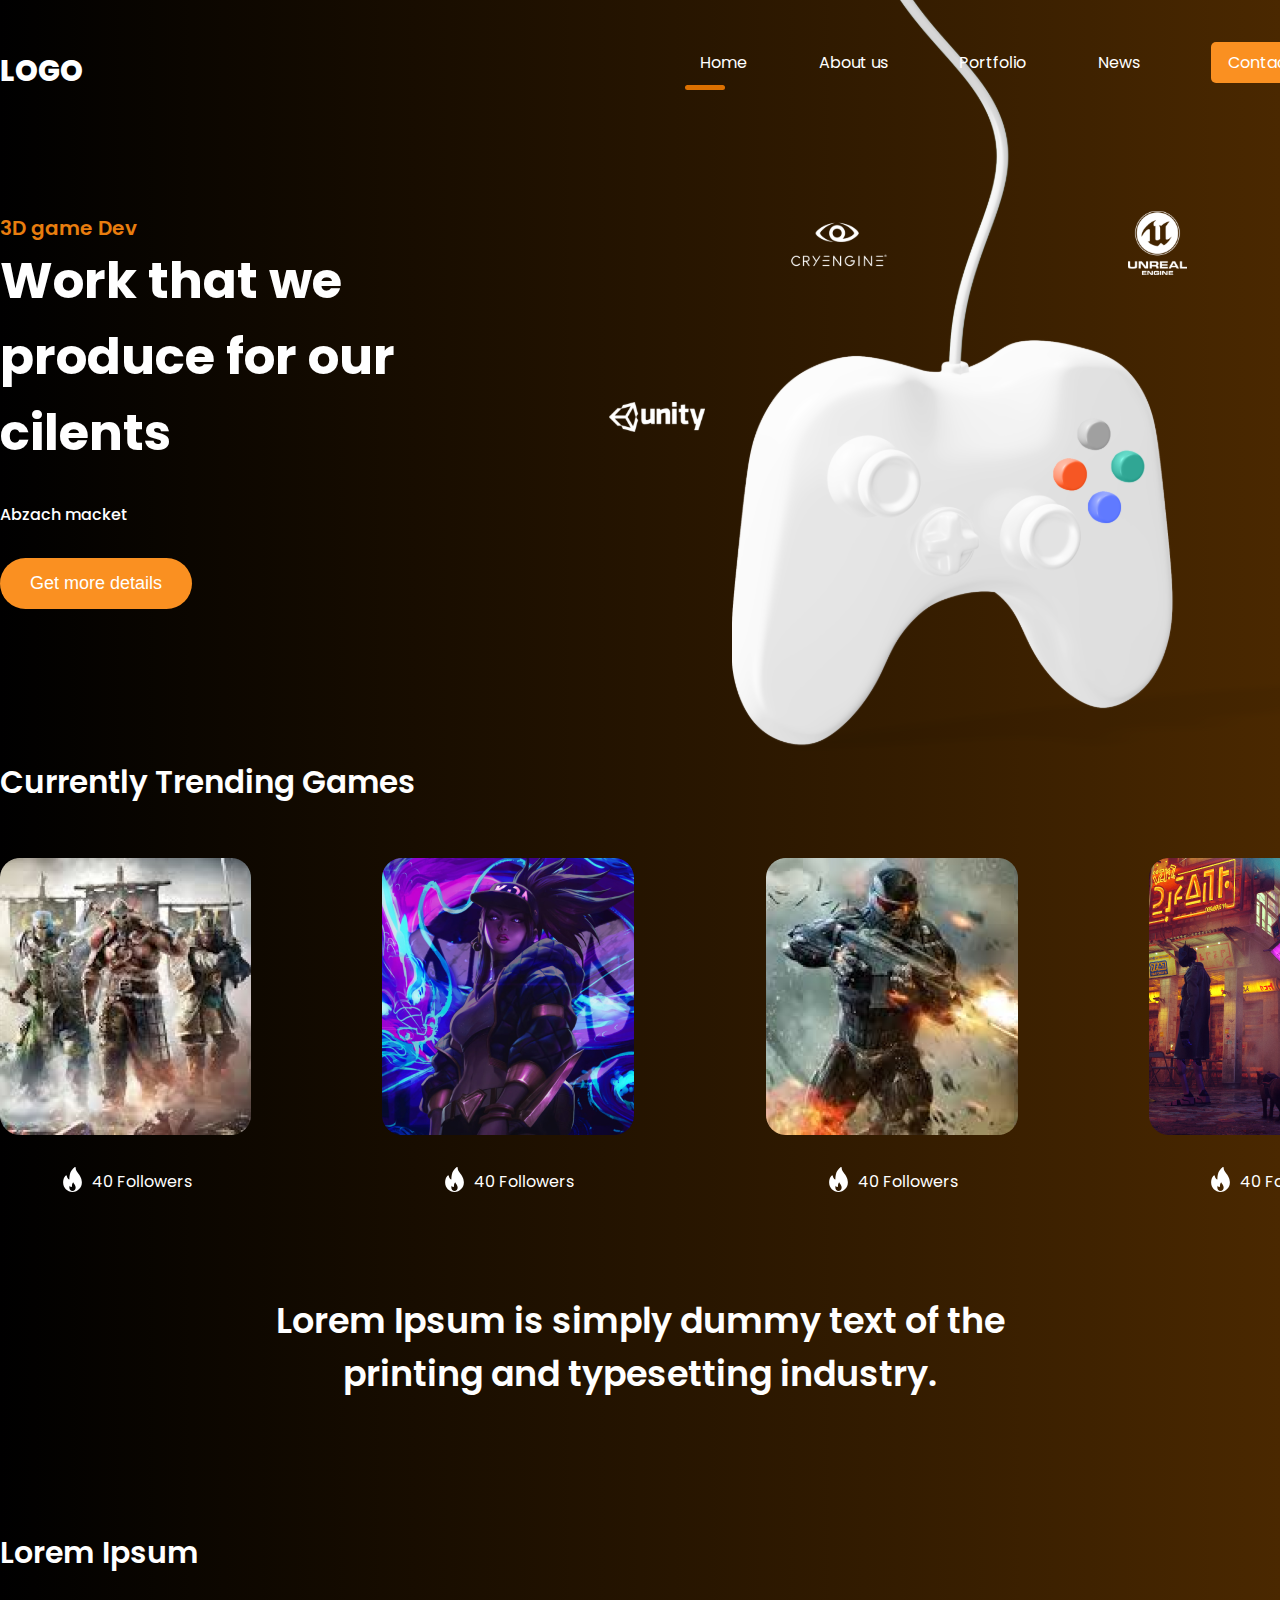
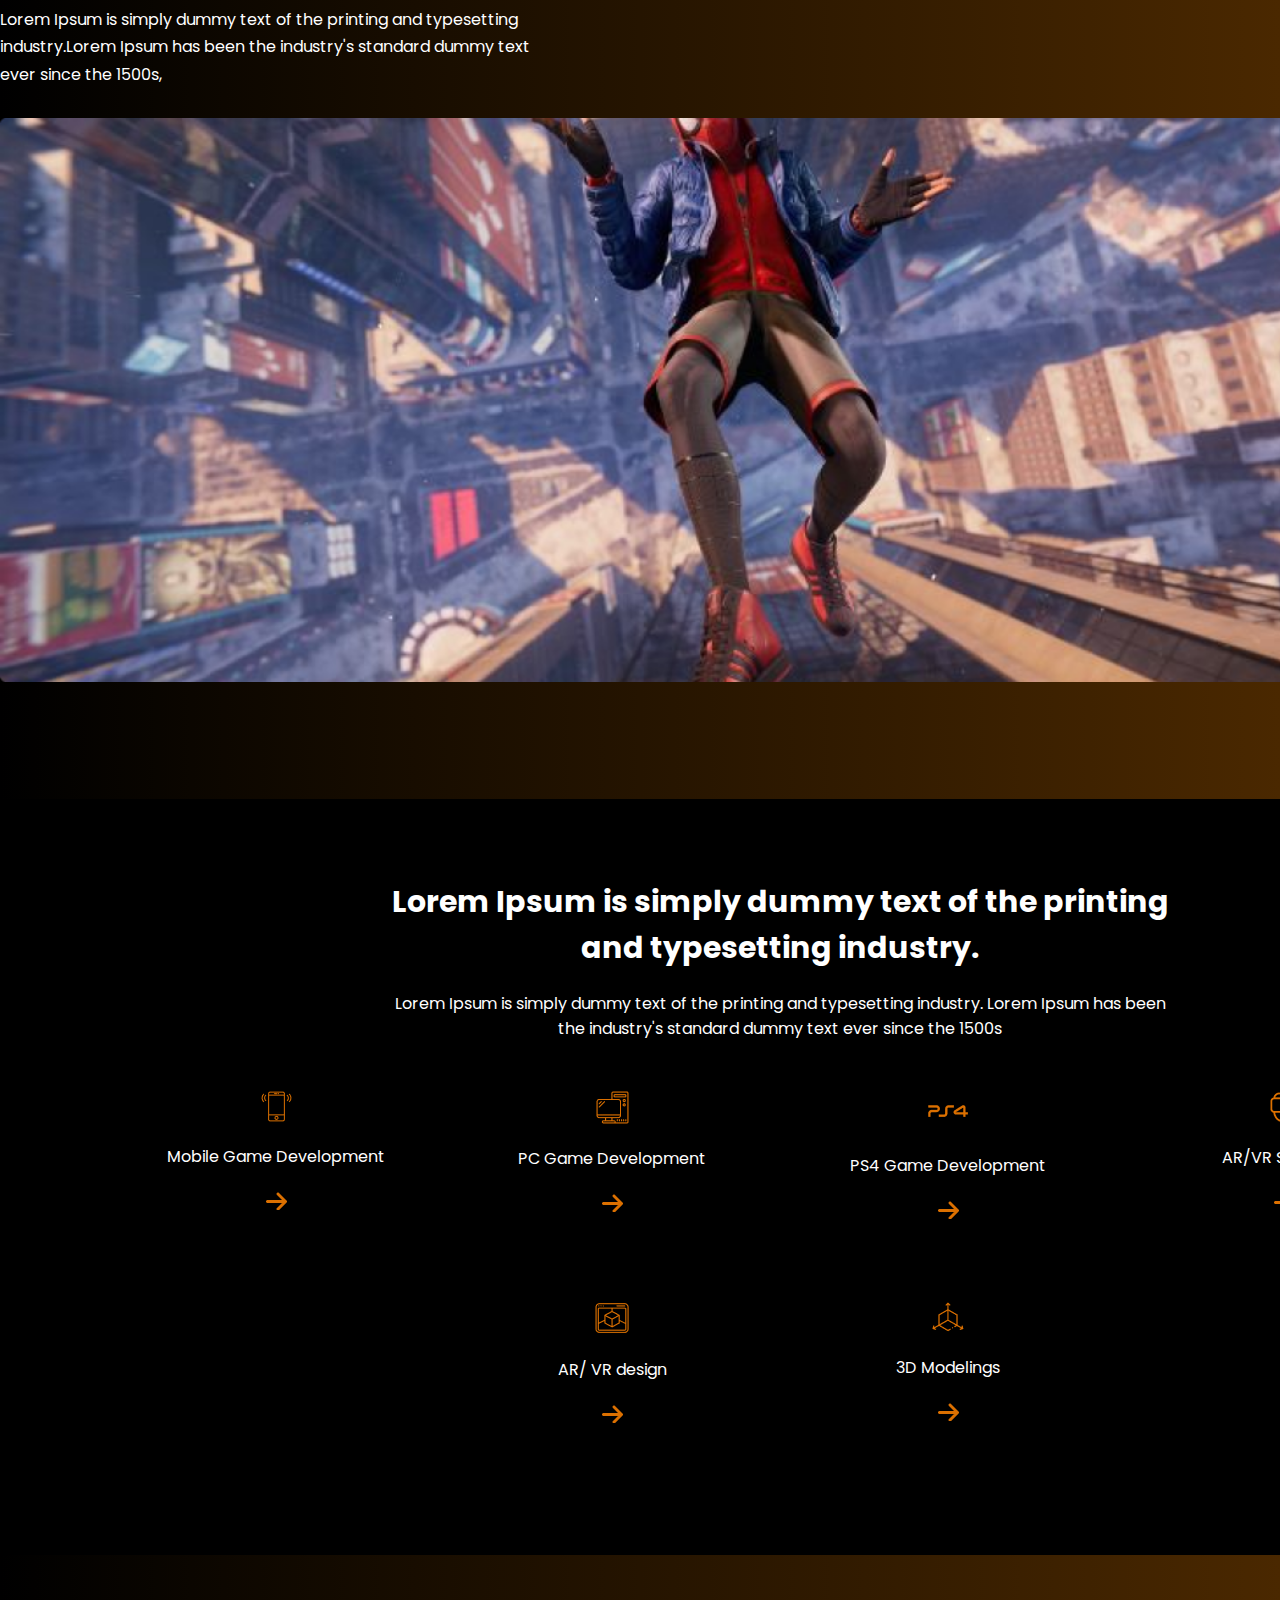
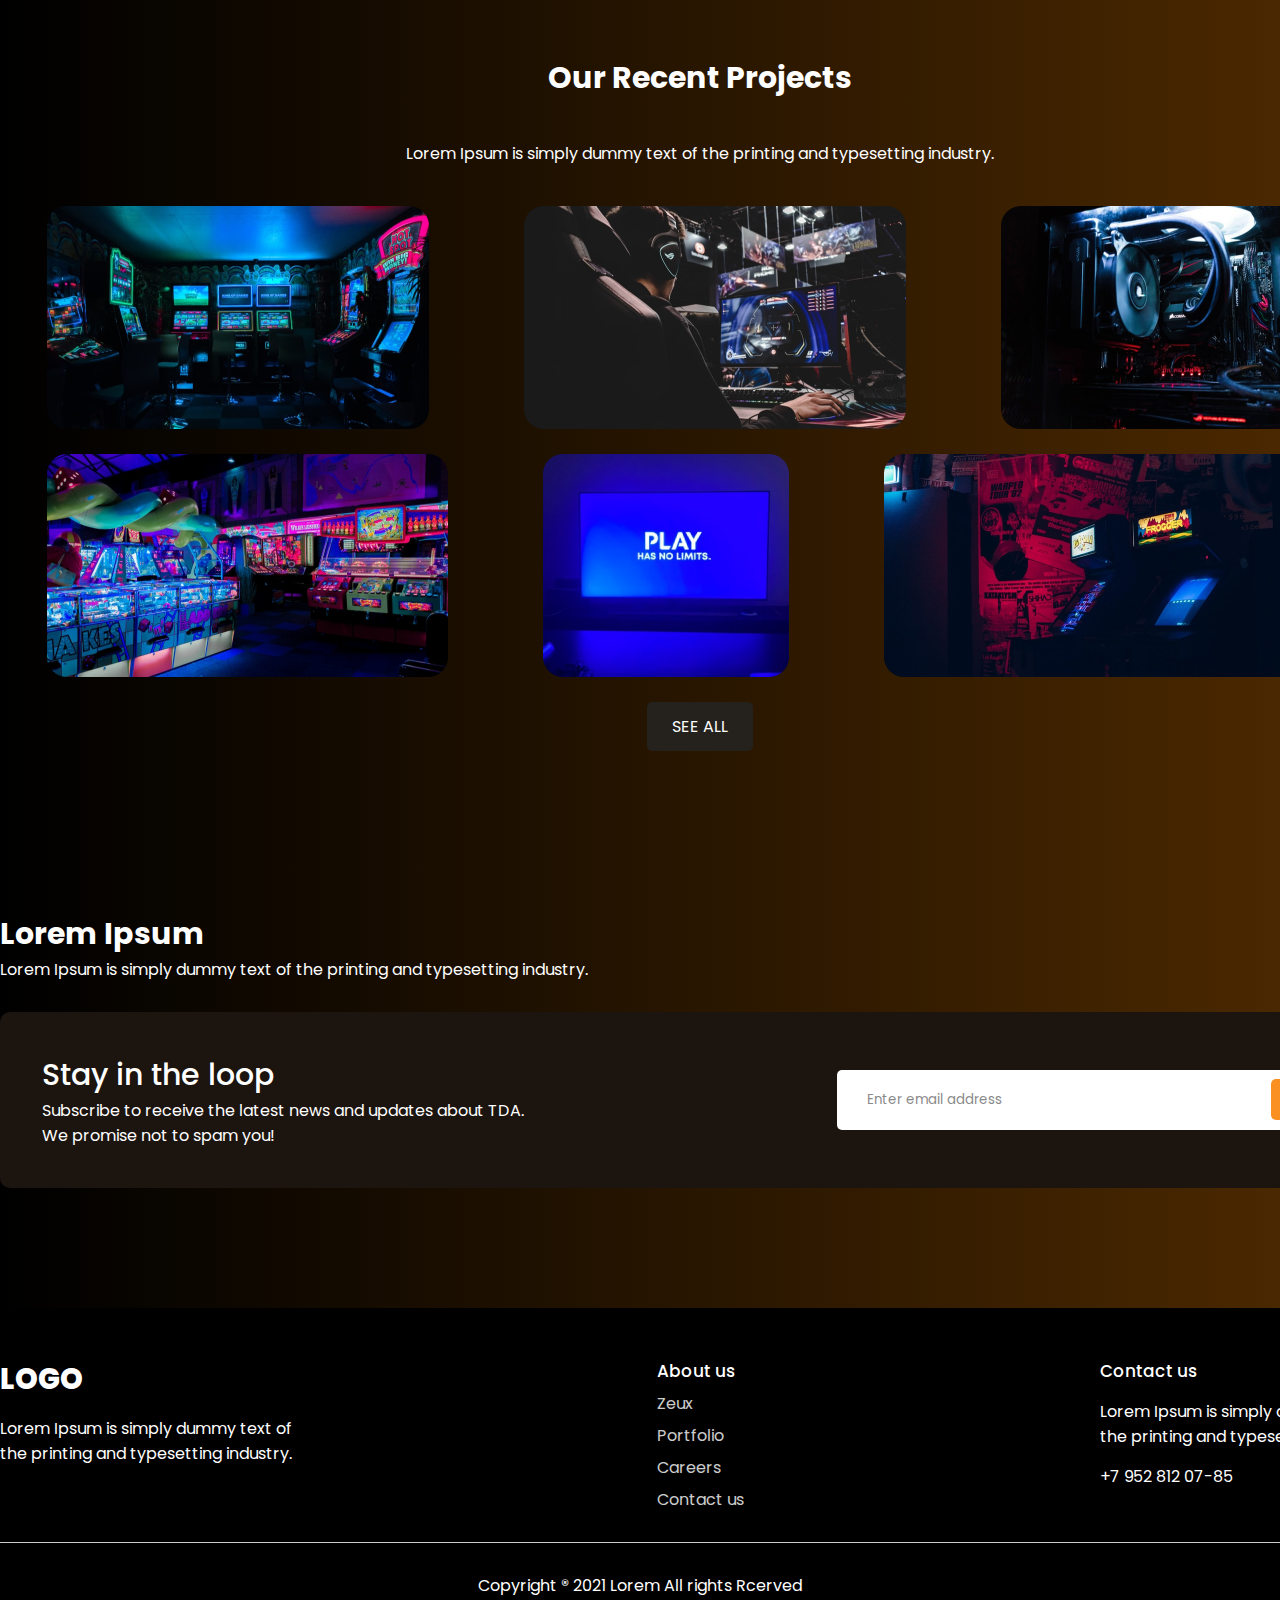
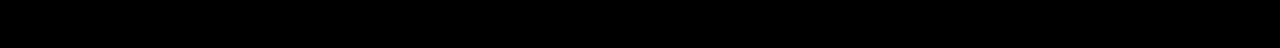
<file: index.html>
<!DOCTYPE html>
<html lang="en">
<head>
    <meta charset="UTF-8">
    <meta name="viewport" content="width=device-width, initial-scale=1.0">
    <title>Game Website</title>
    <link rel="stylesheet" href="/css/main.css">
</head>
<body>
    <div class="wrapper">
        <header class="container">
            <span class="logo">logo</span>
            <nav>
                <ul>
                    <li class="active"><a href="/">Home</a></li>
                    <li><a href="/about.html">About us</a></li>
                    <li><a href="#">Portfolio</a></li>
                    <li><a href="#">News</a></li>
                    <li class="btn"><a href="/contacts.html">Contacts</a></li>>
                </ul>
         </nav>
        </header>

        <div class="hero container">
            <div class="hero--info">
                <h2>3D game Dev</h2>
                <h1>Work that we produce for our cilents</h1>
                <p>Abzach macket</p>
                <button class="btn">Get more details</button>
            </div>
            <img src="img/joystick.svg" alt="">
        </div>

        <div class="container trending">
            <a href="#" class="see-all">SEE ALL</a>
            <h3>Currently Trending Games</h3>
            

            <div class="games">
                <div class="block">
                    <img src="/img/game1.png" alt="">
                    <span><img src="/img/fire 1.svg" alt="">40 Followers</span>
                </div>
                <div class="block">
                    <img src="/img/game2.png" alt="">
                    <span><img src="/img/fire 1.svg" alt="">40 Followers</span>
                </div>
                <div class="block">
                    <img src="/img/game3.png" alt="">
                    <span><img src="/img/fire 1.svg" alt="">40 Followers</span>
                </div>
                <div class="block">
                    <img src="/img/game4.png" alt="">
                    <span><img src="/img/fire 1.svg" alt="">40 Followers</span>
                </div>
            </div>
        </div>

        <div class="container big-text">
            <p>Lorem Ipsum is simply dummy text of the printing and typesetting industry.</p>
        </div>

        <div class="container banner">
            <h3>Lorem Ipsum</h3>
            <p>Lorem Ipsum is simply dummy text of the printing and typesetting industry.Lorem Ipsum has been the industry's standard dummy text ever since the 1500s,</p>
            <img src="/img/game5spiderman.png" alt="">
        </div>
    </div>

    <div class="features">
        <div class="container">
            <h3>Lorem Ipsum is simply dummy text of the printing and typesetting industry.</h3>
            <p>Lorem Ipsum is simply dummy text of the printing and typesetting industry. Lorem Ipsum has been the industry's standard dummy text ever since the 1500s</p>
            <div class="info">
                <div class="block">
                    <img src="img/m5.png" alt="">
                    <p>Mobile Game Development</p>
                    <img src="/img/arrow 6.png" alt="">
                </div>
                <div class="block">
                    <img src="img/m3.png" alt="">
                    <p>PC Game Development</p>
                    <img src="/img/arrow 6.png" alt="">
                </div>
                <div class="block">
                    <img src="img/m4.png" alt="">
                    <p>PS4 Game Development</p>
                    <img src="/img/arrow 6.png" alt="">
                </div>
                <div class="block">
                    <img src="img/m6.png" alt="">
                    <p>AR/VR Solutions</p>
                    <img src="/img/arrow 6.png" alt="">
                </div>
                <div class="block">
                    <img src="img/m2.png" alt="">
                    <p>AR/ VR design</p>
                    <img src="/img/arrow 6.png" alt="">
                </div>
                <div class="block">
                    <img src="img/m1.png" alt="">
                    <p>3D Modelings</p>
                    <img src="/img/arrow 6.png" alt="">
                </div>
            </div>
        </div>
    </div>

    <div class="wrapper">
        <div class="container projects">
            <h3>Our Recent Projects</h3>
            <p>Lorem Ipsum is simply dummy text of the printing and typesetting industry. </p>
            <div class="images">
                <img src="/img/Rectangle 15.png" alt="">
                <img src="/img/Rectangle 16.png" alt="">
                <img src="/img/Rectangle 17.png" alt="">
            </div>
            <div class="images">
                <img src="/img/Rectangle 18.png" alt="">
                <img src="/img/Rectangle 19.png" alt="">
                <img src="/img/Rectangle 20.png" alt="">
            </div>
            <a href="" class="see-all">SEE ALL</a>
        </div>

        <div class="container email">
            <h3>Lorem Ipsum</h3>
            <p>Lorem Ipsum is simply dummy text of the printing and typesetting industry.</p>
            <div class="block">
                <div>
                    <h4>Stay in the loop</h4>
                    <p>Subscribe to receive the latest news and updates about TDA.
                        We promise not to spam you! </p>
                </div>
                <div>
                    <input type="email" id='emailField' placeholder="Enter email address">
                    <button onclick="checkEmail()">Continue</button>
                </div>
            </div>
        </div>
    </div>

    <footer>
        <div class="blocks container">
            <div>
                <span class="logo">Logo</span>
                <p>Lorem Ipsum is simply dummy text of the printing and typesetting industry.</p>
            </div>
            <div>
                <h4>About us</h4>
                <ul>
                    <li>Zeux</li>
                    <li>Portfolio</li>
                    <li>Careers</li>
                    <li>Contact us</li>
                </ul>
            </div>
            <div>
                <h4>Contact us</h4>
                <p>Lorem Ipsum is simply dummy text of the printing and typesetting industry.</p>
                <p>+7 952 812 07-85</p>
            </div>
        </div>
        <hr>
        <p>Copyright ® 2021 Lorem All rights Rcerved</p>
    </footer>


    <script>
        function checkEmail() {
            let email = document.querySelector('#emailField').value;
            if(!email.includes('@')) alert('Нет символа @');
            else if (!email.includes('.')) alert('Нет символа .');
            else alert('Все отлично!')
        }
    </script>
</body>

</html>
</file>
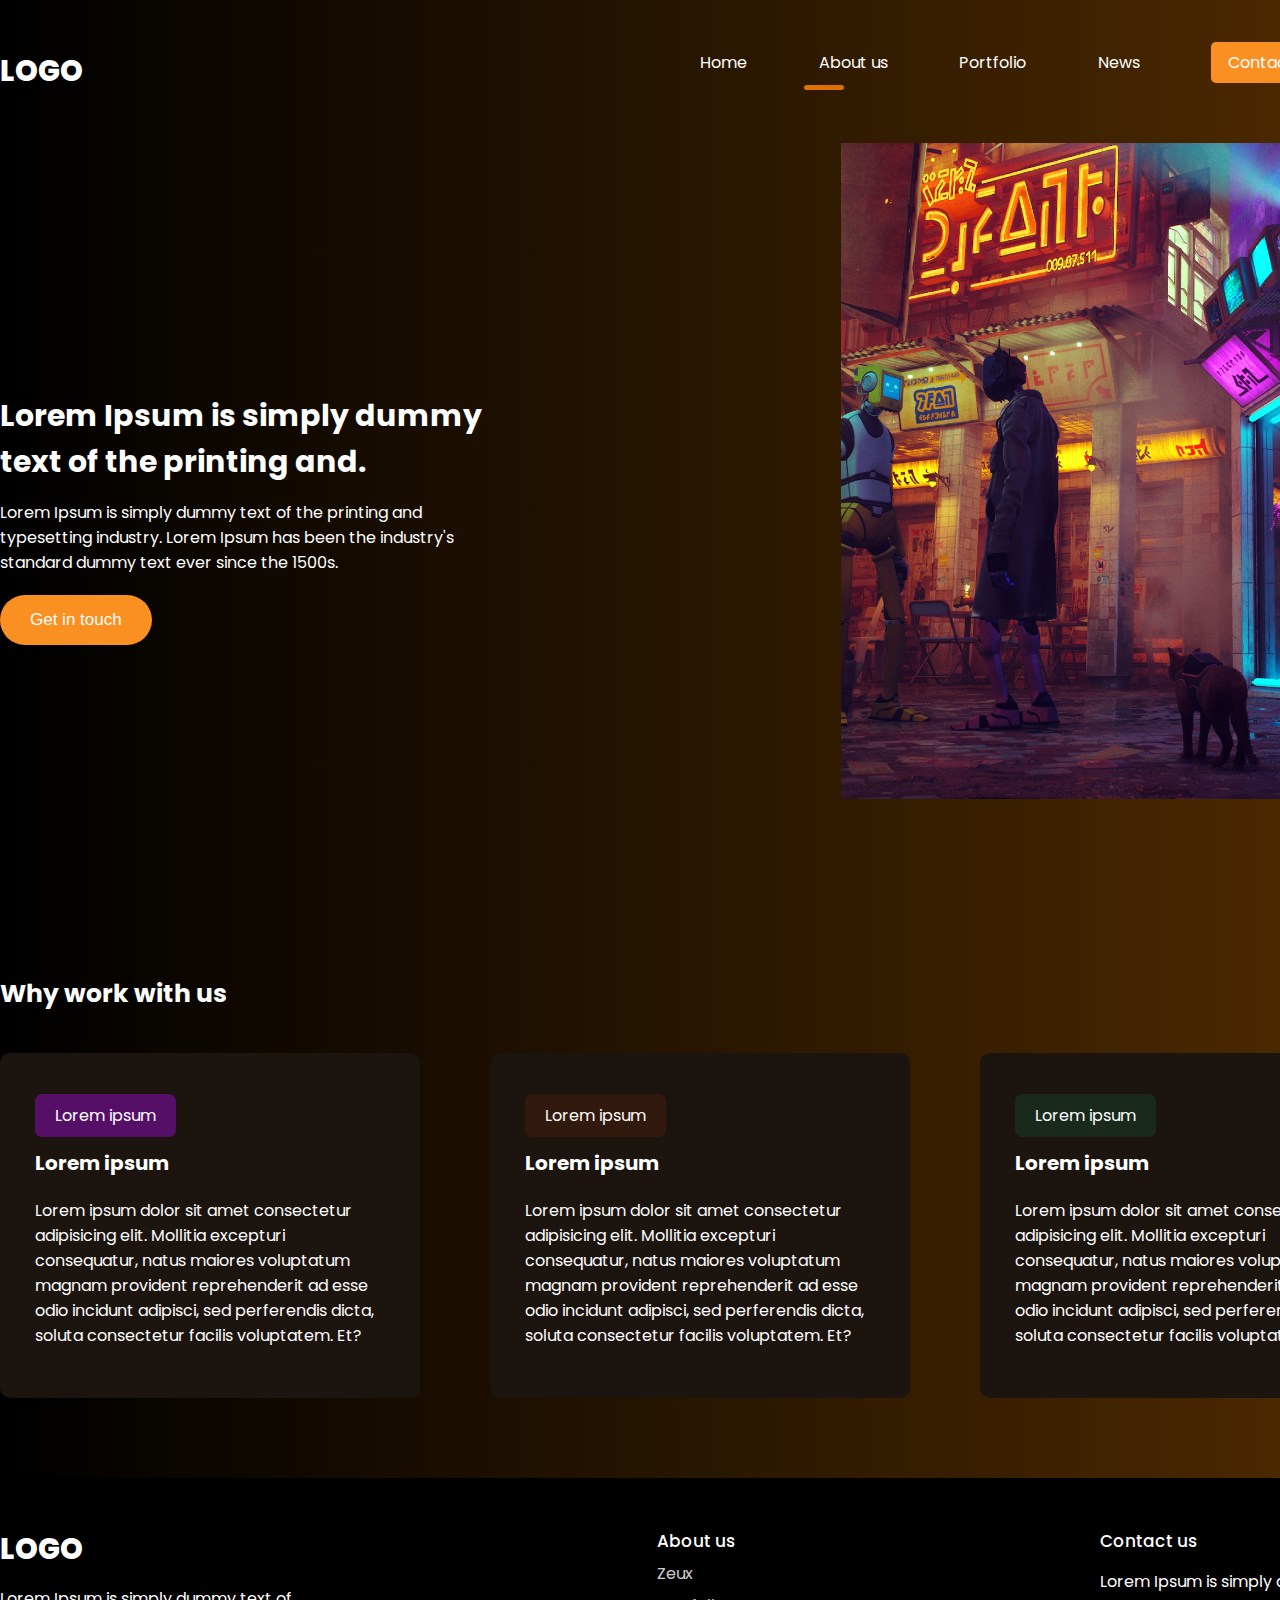
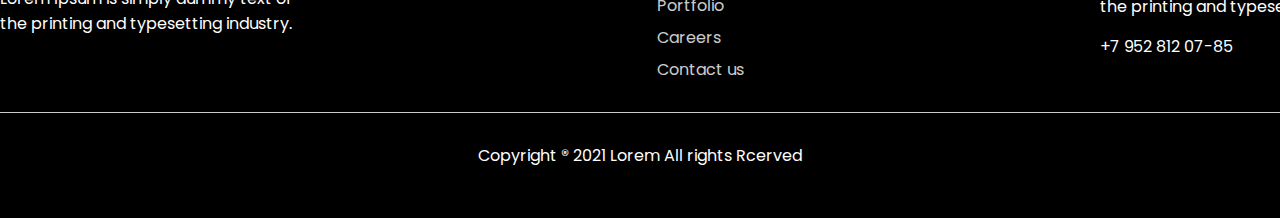
<file: about.html>
<!DOCTYPE html>
<html lang="en">
<head>
    <meta charset="UTF-8">
    <meta name="viewport" content="width=device-width, initial-scale=1.0">
    <title>Game Website</title>
    <link rel="stylesheet" href="/css/main.css">
</head>
<body>
    <div class="wrapper">
        <header class="container">
            <span class="logo">logo</span>
            <nav>
                <ul>
                    <li class=""><a href="/">Home</a></li>
                    <li class="active"><a href="/about.html">About us</a></li>
                    <li><a href="#">Portfolio</a></li>
                    <li><a href="#">News</a></li>
                    <li class="btn"><a href="/contacts.html">Contacts</a></li>>
                </ul>
            </nav>
        </header>

        <div class="class hero-about container">
            <div class="info">
                <h1>Lorem Ipsum is simply dummy text of the printing and.</h1>
                <p>Lorem Ipsum is simply dummy text of the printing and typesetting industry. Lorem Ipsum has been the industry's standard dummy text ever since the 1500s.</p>
                <button class="btn">Get in touch</button>
            </div>
            <img src="/img/Rectangle 6.png" alt="">
        </div>
        
        <div class="container work">
            <h2>Why work with us</h2>
            <div class="blocks">
                <div class="block">
                    <span class="badge purple">Lorem ipsum</span>
                    <h3>Lorem ipsum</h3>
                    <p>Lorem ipsum dolor sit amet consectetur adipisicing elit. Mollitia excepturi consequatur, natus maiores voluptatum magnam provident reprehenderit ad esse odio incidunt adipisci, sed perferendis dicta, soluta consectetur facilis voluptatem. Et?</p>
                </div>
                <div class="block">
                    <span class="badge brown">Lorem ipsum</span>
                    <h3>Lorem ipsum</h3>
                    <p>Lorem ipsum dolor sit amet consectetur adipisicing elit. Mollitia excepturi consequatur, natus maiores voluptatum magnam provident reprehenderit ad esse odio incidunt adipisci, sed perferendis dicta, soluta consectetur facilis voluptatem. Et?</p>
                </div>
                <div class="block">
                    <span class="badge green">Lorem ipsum</span>
                    <h3>Lorem ipsum</h3>
                    <p>Lorem ipsum dolor sit amet consectetur adipisicing elit. Mollitia excepturi consequatur, natus maiores voluptatum magnam provident reprehenderit ad esse odio incidunt adipisci, sed perferendis dicta, soluta consectetur facilis voluptatem. Et?</p>
                </div>
            </div>
        </div>
    </div>
    
    <footer>
        <div class="blocks container">
            <div>
                <span class="logo">Logo</span>
                <p>Lorem Ipsum is simply dummy text of the printing and typesetting industry.</p>
            </div>
            <div>
                <h4>About us</h4>
                <ul>
                    <li>Zeux</li>
                    <li>Portfolio</li>
                    <li>Careers</li>
                    <li>Contact us</li>
                </ul>
            </div>
            <div>
                <h4>Contact us</h4>
                <p>Lorem Ipsum is simply dummy text of the printing and typesetting industry.</p>
                <p>+7 952 812 07-85</p>
            </div>
        </div>
        <hr>
        <p>Copyright ® 2021 Lorem All rights Rcerved</p>
    </footer>



</body>

</html>
</file>
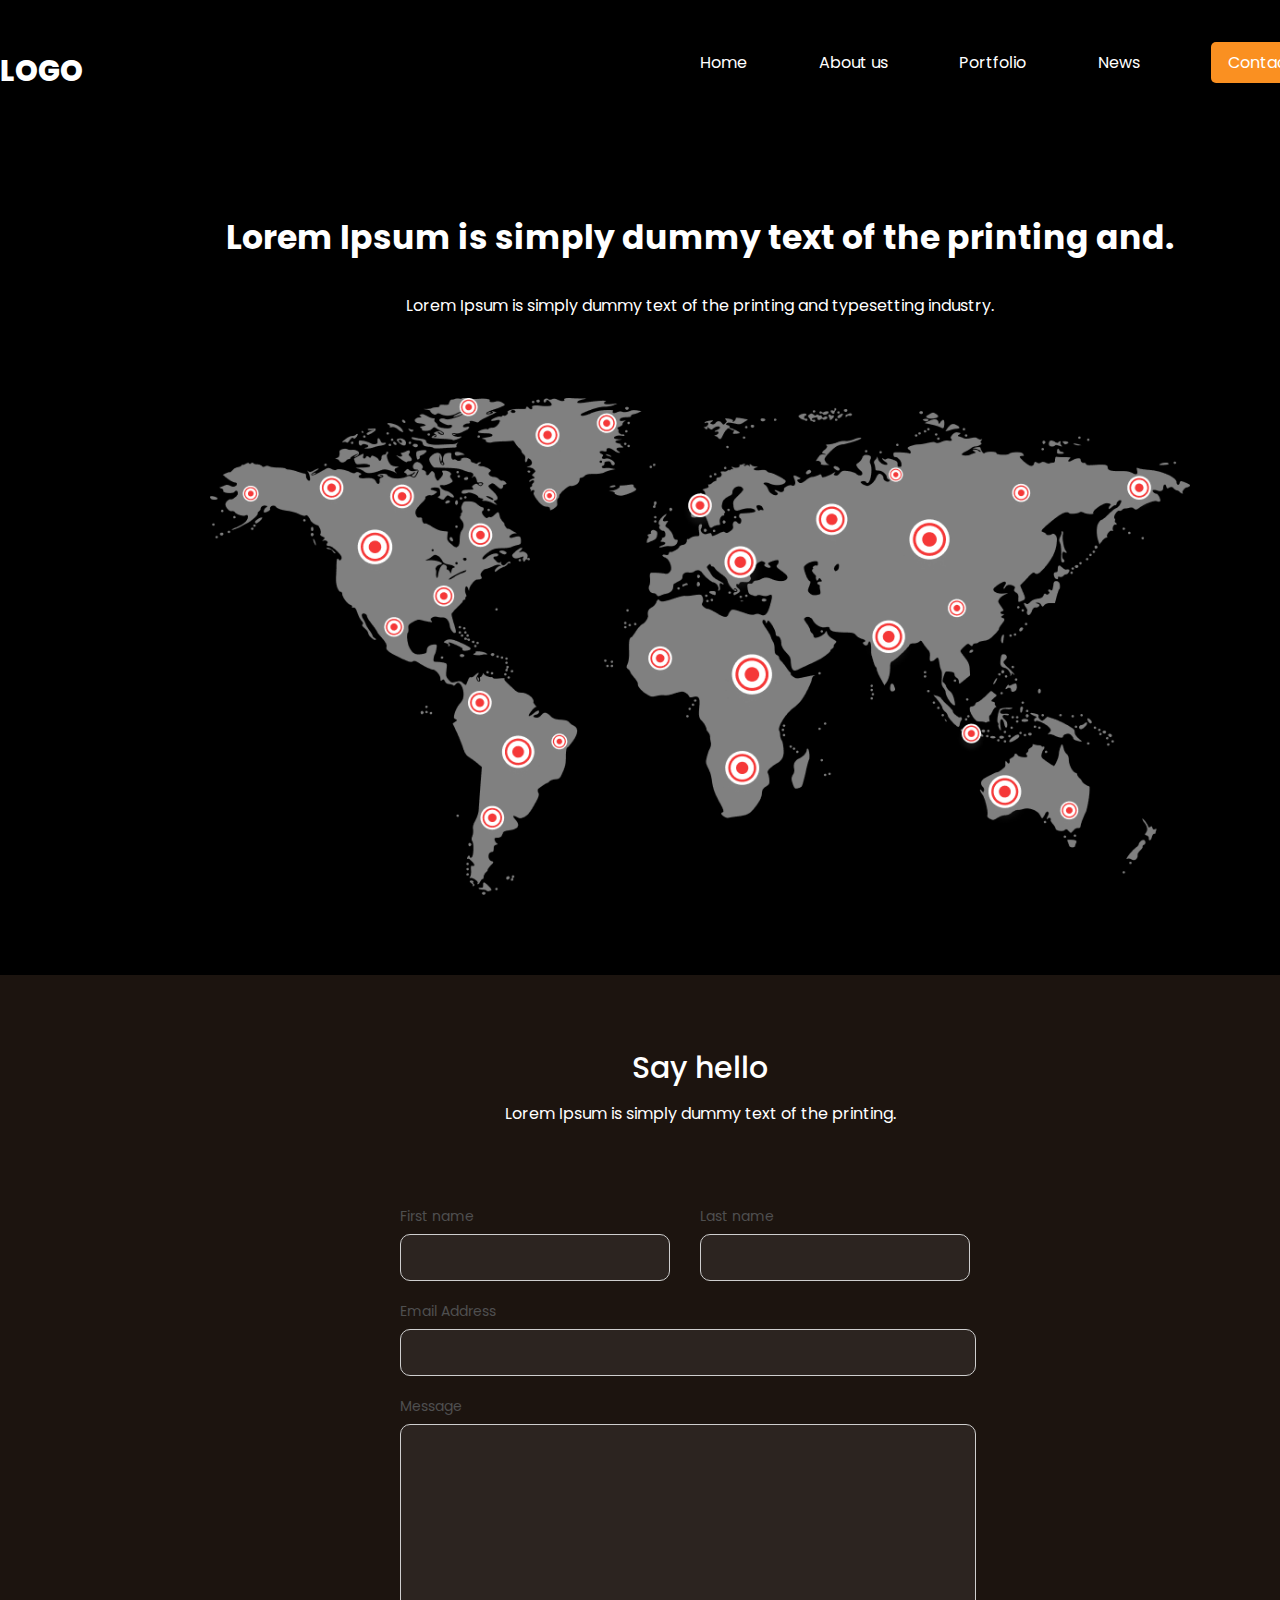
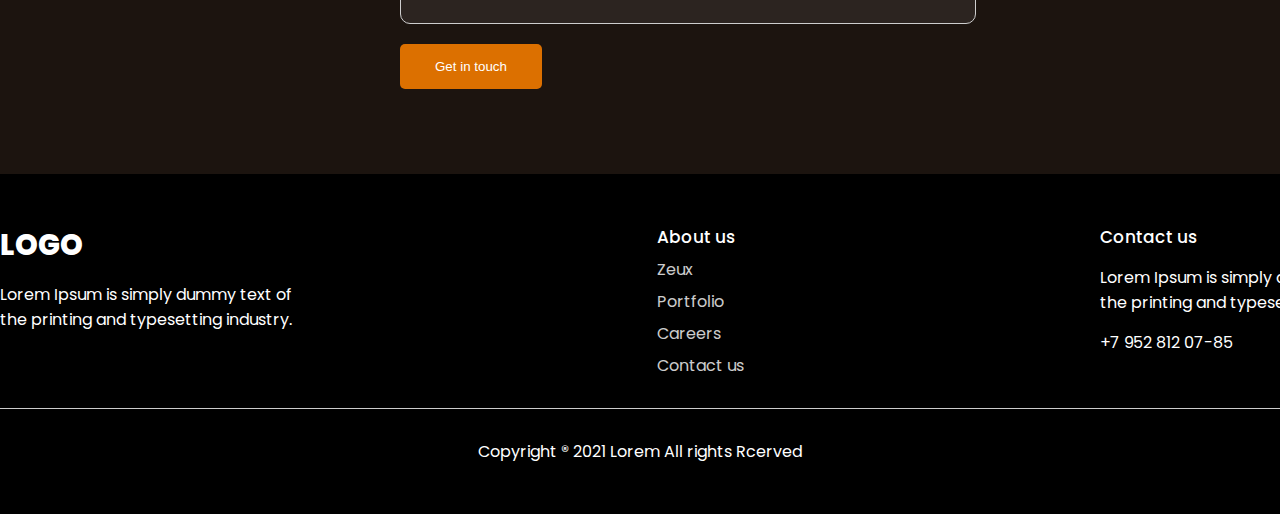
<file: contacts.html>
<html lang="en">
<head>
    <meta charset="UTF-8">
    <meta name="viewport" content="width=device-width, initial-scale=1.0">
    <title>Game Website</title>
    <link rel="stylesheet" href="/css/main.css">
</head>
<body> 
    <header class="container">
            <span class="logo">logo</span>
            <nav>
                <ul>
                    <li class=""><a href="/">Home</a></li>
                    <li><a href="/about.html">About us</a></li>
                    <li><a href="#">Portfolio</a></li>
                    <li><a href="#">News</a></li>
                    <li class="btn"><a href="/contacts.html">Contacts</a></li>>
                </ul>
            </nav>
    </header>

    <div class="container hero-contacts">
        <h1>Lorem Ipsum is simply dummy text of the printing and.</h1>
        <p>Lorem Ipsum is simply dummy text of the printing and typesetting industry.</p>
        <img src="/img/Huge Global.png" alt="">
    </div>

    <div class="feedback">
        <div class="container">
            <h2>Say hello</h2>
            <p>Lorem Ipsum is simply dummy text of the printing.</p>
            
            <form>
                <div class="inline">
                    <div>
                        <label>First name</label>
                        <input type="text">
                    </div>
                    <div>
                        <label>Last name</label>
                        <input type="text">
                    </div>
                </div>
                    <label>Email Address</label>
                    <input type="email" class="one-line">

                    <label>Message</label>
                    <textarea class="one-line"></textarea>

                    <button type="button">Get in touch</button>
                </div>
            </form>
        </div>
    </div>

    <footer>
        <div class="blocks container">
            <div>
                <span class="logo">Logo</span>
                <p>Lorem Ipsum is simply dummy text of the printing and typesetting industry.</p>
            </div>
            <div>
                <h4>About us</h4>
                <ul>
                    <li>Zeux</li>
                    <li>Portfolio</li>
                    <li>Careers</li>
                    <li>Contact us</li>
                </ul>
            </div>
            <div>
                <h4>Contact us</h4>
                <p>Lorem Ipsum is simply dummy text of the printing and typesetting industry.</p>
                <p>+7 952 812 07-85</p>
            </div>
        </div>
        <hr>
        <p>Copyright ® 2021 Lorem All rights Rcerved</p>
    </footer>
</body>

</html>
</file>
<file: css/main.css>
@import url('https://fonts.googleapis.com/css2?family=Poppins:wght@400;500;700;800&display=swap');

*{
    margin: 0;
    padding: 0;
}

body{
    font-family: 'Poppins', 'sans-serif';
    font-weight: 400;
    color: white;  /* Текст белый */
    font-size: 16px;
    background: #000000;
}

a {
    text-decoration: none; /* В случае ошибки в слове не будет подчеркивания */
}

img {
    max-width: 100%; /* Никакое изображение не будет вылезать из родительского блока */
}

.wrapper {
    background: rgb(0,0,0);
    background: linear-gradient(90deg, rgba(0,0,0,1) 0%, rgba(74,40,0,1) 100%); /* Градиент на бг */
    width: 100%;
    overflow-x: hidden;
}

.container{
    width: 1400px; /* Отступы по бокам */
    margin: 0 auto;
}

header{
    padding: 50px 0; /* Отступы сверху и снизу */
}

header .logo{
    text-transform: uppercase;
    font-size: 29px; /* Размер текста */
    font-weight: 800; /* Жирность текста */
}

header nav {
    float: right;
    width: 50%; /* Отступы по краям */
}

header nav ul{
    list-style: none;
    display: flex;
    justify-content: space-between; /* Навигационные элементы раскиданы по верхнему блоку */
    z-index: 2; /* Слой 2 что бы не картинка джостика не перекрывала элементы блока */
    position: relative;
}

header nav ul li{
    display: inline-block; /* Каждый конкретный элемент - строчный блок для того что бы добавить расширеный дизайн к навигации */
}

header nav ul li a{
    color:#fff /* Перекрас ссылок в белый */
}

header nav ul li.active::after{
    content: '';
    display: block;
    width: 40px;
    height: 5px;
    background: #DC7000;
    border-radius: 10px;
    position: relative;
    top: 10px;
    left: -15px;
}

header nav ul li:not(.active):not(.btn) a:hover{ /* Селектор не будет применяться к элементу active и btn */
    border-bottom: 5px solid #DC7000; /* Анимация обводки при наведении */
}

header nav ul li.btn a{     /* Дизайн кнопки */
    background: #fa9021; /* Цвет кнопки */
    padding: 9px 17px;    /* Внутренние отступы по высоте 9пкc, по бокам 17 */
    border-radius: 5px;  /* Скругление улов кнопки */
    transition: all 500ms ease;  /* Анимация длится 500 милисекунд. ease - название анимации. Плавный переход применяется ко всем св-вам*/
}

header nav ul li.btn a:hover{ /* Анимация наводки на кнопку */
    background: #a02604
}

.hero{
    padding-bottom: 100px; /* Отступ вниз от этой секции */
    position: relative;
    z-index: 1;
}

.hero--info{
    width: 530px; /* Секция с заголовком и описанием */
    padding-top: 70px; /* Отступ 70px от LOGO */
}

.hero--info h2{                                      /* Дизайн "3D GAME DEV" */
    color: #e87d0e; /* Цвет */
    font-size: 20px; /* Размер текста */
    font-weight: 600; /* Жирность шрифта */
}

.hero--info h1{                                      /* Дизайн заголовка */
    font-size: 50px; /* Размер текста */
    font-weight: bold; /* Жирность шрифта */
}

.hero--info p {
    font-weight: 500;
    line-height: 170%;
    margin: 30px 0;
}

.hero--info .btn {                                   /* Дизайн кнопки */
    background: #fa9021; /* Цвет кнопки */
    color: #fff; /* Цвет шрифта */
    border-radius: 50px;
    padding: 15px 30px; /* Внутренние отступы */
    border: 0;
    transition: all 500ms ease; /* Анимация при наведении на кнопку */
    font-size: 18px;
}

.hero--info .btn:hover {
    cursor: pointer; /* Активный курсор */
    transform: scale(1.1); /* Увелечение кнопки при наведении */
}

.hero img {                                          /* Дизайн картинки джостика */
    position: absolute;
    top: -150px;
    right: 
    0;
}

/* Секция с играми */

.trending {
    padding-top: 50px; /* Отступ сверху */
}

.trending h3 {                                           /* Curretly Trending Games  */
    font-weight: 600; /* Жирность шрифта */
    font-size: 31px; /* Размер шрифта */
}

.trending .see-all { /* Кнопка SEE ALL */
    color: #fff;
    background: #25211D;
    border-radius: 5px;
    padding: 12px 23px;
    float: right; /* Кнопка расположена справа */
    display: block;
    transition: all 500ms ease;
}

.trending .see-all:hover {
    transform: scale(1.1);
}

.trending .games{
    display: flex;
    justify-content: space-between; /* Растяжка картинок на всю ширину */
    width: 100%;
    padding: 50px 0;
}

.trending .games span {
    display: block;
    text-align: center; /* Текст находится ровно под картинкой */
    margin-top: 20px;
}

.trending .games span img{
    position: relative; /* Огонек находится ровно горизонтально по центру */
    top: 5px;
    margin-right: 7px; /* Небольшой отступ между текстом и огоньком */
}

.big-text {
    padding: 50px 0;
    font-size: 35px;
    font-weight: 600;
    text-align: center;
    width: 800px;
}

.banner {
    padding: 80px 0;
}

.banner h3 {
    font-size: 30px;
    font-weight: 600;
    margin-bottom: 30px;
}

.banner p {
    line-height: 170%;
    margin-bottom: 30px;
    width: 550px;
}

.banner img {
    width: 100%;
    margin-bottom: 30px;
}

/* Секция с изображением */

.features {
    background: url('/img/BG_screen.png') no-repeat center center fixed; /* Добавление изображения. Изображение подключается только один раз
    не по оси Х и У, изображение стоит идеально по центру и изображение фиксировано(fixed) */

    background-size: cover; /* Изображение растягивается на всю ширину секции */
    padding: 80px;
}

.features h3, .features p{
    margin-bottom: 20px; /* Отступ снизу */
    text-align: center; /* Текст по центру */
    max-width: 800px; /* Максимальная ширина блока для текста */

    /* Автоматический отступ слева и справа */

    margin-left: auto; 
    margin-right: auto;
}

.features h3 {
    font-size: 30px; /* Размер текста */
}

    /* Блок с картинками */
.features .info {
    display: flex;
    justify-content: center; /* Все блоки идеально по центру */
    flex-wrap: wrap;
}


.features .info .block {
    text-align: center; /* Весь текст по центру */
    width: 20%; /* Ширина для каждого блока */
    margin: 30px 2%;
}

.features .info .block img {
    margin-bottom: 15px; /* Отступ текста от картинок */
}



/* Секция с изображением 2 */

.projects {
    padding: 100px 0; /* Оступ сверху и снизу */
}

.projects h3 {
    font-size: 30px; /* Размер текста */
    text-align: center; /* Расположение */
}

.projects p {
    margin: 40px;
    text-align: center;
}

.projects .images {
    display: flex;
    justify-content: space-around; /* Центральное расположение */
    margin-bottom: 25px;
}

.projects .see-all { /* Кнопка SEE ALL */
    color: #fff;
    background: #25211D;
    border-radius: 5px;
    padding: 12px 23px;
    float: center; /* Кнопка расположена по середине */
    display: block;
    transition: all 500ms ease;
    width: 60px;
    text-align: center;
    margin: 0 auto; /* Кнопка расположена по середине */
    
}

.projects .see-all:hover {
    transform: scale(1.1);
}

/* Нижняя часть */

.email {
    padding-bottom: 120px;
}

.email h3 {
    margin-top: 60px;
    font-size: 30px;
}

.email .block {
    background: #1c140f;
    margin-top: 30px;
    border-radius: 10px; /* Скругление углов */
    padding: 40px 3%;
    width: 94%;
    display: flex;
    justify-content: space-between;
    align-items: center; /* Элементы расположенные по вертикали идеально по центру */
}

.email .block h4 {
    font-size: 30px;
    font-weight: 500;
}

.email .block p {
    width: 500px;
}

.email .block input {
    background: #fff;
    outline: none;
    border: 0;
    border-radius: 5px;
    width: 380px;
    font-family: 'Poppins', sans-serif;
    font-weight: 400;
    padding: 20px 30px;
    position: relative;
    right: -100px;
    z-index: 1;
    padding-right: 120px; /* На определенном моменте импут поле закончится */
}

.email .block input::placeholder {
    color: #898989;
}

.email .block button{     /* Дизайн кнопки */
    background: #fa9021; /* Цвет кнопки */
    padding: 9px 17px;    /* Внутренние отступы по высоте 9пкc, по бокам 17 */
    border-radius: 5px;  /* Скругление улов кнопки */
    transition: all 500ms ease;  /* Анимация длится 500 милисекунд. ease - название анимации. Плавный переход применяется ко всем св-вам*/
    cursor: pointer; /* Активный курсор */
    border: 0; /* Не будет обводки */
    padding: 13px 17px;
    position: relative;
    z-index: 2;
    color: #fff;
    
}

.email .block button:hover {
    background: #a02604;
}

/* Страница про нас */
.hero-about {
    position: relative;
}

.hero-about .info {
    width: 500px;
    padding: 250px 0;
}

.hero-about .info h1 {
    margin-bottom: 15px;
    font-size: 30px;
}

.hero-about .info .btn {
    background: #fa9021;
    color: #fff;
    border-radius: 50px;
    border: 0;
    padding: 15px 30px;
    transition: all 500ms ease;
    font-size: 17px;
    margin-top: 20px;
}

.hero-about img {
    position: absolute;
    right: -180px;
    top: 0;
}

.hero-about .info .btn:hover {
    cursor: pointer;
    transform: scale(1.1);
}

.work {
    padding: 80px 0;
}

.work h2 {
    font-size: 25px;
    margin-bottom: 40px;
}

.work .blocks {
    display: flex;
    justify-content: space-between;  /* Блоки сдвигаются влево в ряд */
}

.work .blocks .block {
    width: 25%;
    border-radius: 10px;
    padding: 50px 35px;
    background: #1c140f;
}

.work .blocks .block h3 {
    font-size: 20px;
    margin: 20px 0;

}

.work .blocks .block .badge {
    border-radius: 7px;
    padding: 10px 20px;
}

.work .blocks .block .badge.purple {
    background: #560f67;
}

.work .blocks .block .badge.brown {
    background: #31190D;
}

.work .blocks .block .badge.green {
    background: #192a1d;
}

/* Страница контакты */
.hero-contacts h1 {
    text-align: center;
    margin: 70px;
    margin-bottom: 30px;
    font-size: 33px;
}

.hero-contacts p {
    text-align: center;
}

.hero-contacts img {
    width: 70%;
    margin: 80px 15%;
}

.feedback {
    padding: 70px 0;
    background: #1c140f;
}

.feedback h2 {
    text-align: center;
    font-weight: 500;
    font-size: 30px;

}

.feedback p {
    text-align: center;
    margin-top: 10px;
}


.feedback form {
    margin: 80px auto;
    width: 600px;
}

.feedback form .inline {
    display: flex;
    justify-content: space-between;
}

.feedback form .inline>div {
    width: 50%;
}

.feedback form label {
    color: #4f4f4f;
    font-size: 14px;
}

.feedback form input,
.feedback form textarea {
    background: #2c2420;
    border-radius: 10px;
    border: 0.6px solid #cecece;
    display: block;
    width: 90%;
    padding: 15px 10px;
    outline: none;
    color: #fff;
    margin-top: 7px;
    margin-bottom: 20px;
}

.feedback form .one-line {
    width: 96%;
}

.feedback form textarea{
    resize: none;
    height: 200px;
}

.feedback form button {
    background: #DC7000;
    border-radius: 5px;
    border: 0;
    float: left;
    cursor: pointer;
    color: #fff;
    padding: 15px 35px;
    transition: all 500ms ease;
}

.feedback form button:hover {
    background: #9b0d0d;
}


/* Футер */

footer {
    background: #000000;
    padding: 50px 0;
}

footer .blocks {
    display: flex;
    justify-content: space-between;
}

footer .blocks .logo {
    text-transform: uppercase;
    font-size: 29px;
    font-weight: 800;
}

footer .blocks p {
    width: 300px;
    margin: 15px 0;
}

footer .blocks h4 {
    font-weight: 500;
    font-size: 17px;
}

footer .blocks ul {
    list-style: none; /* Элементы отображаются не как список */
}

footer .blocks ul li {
    margin-top: 7px;
    opacity: 0.8; /* Прозрачность 0.8 */
}

footer hr {             /* Редактирование горизонатльной линии */
    margin: 30px 0;
    border: 0;
    height: 0.6px;
    background: #ccc;
}

footer > p {            /* Copyright ® 2021 Lorem All rights Rcerved */
    text-align: center;
}
</file>
